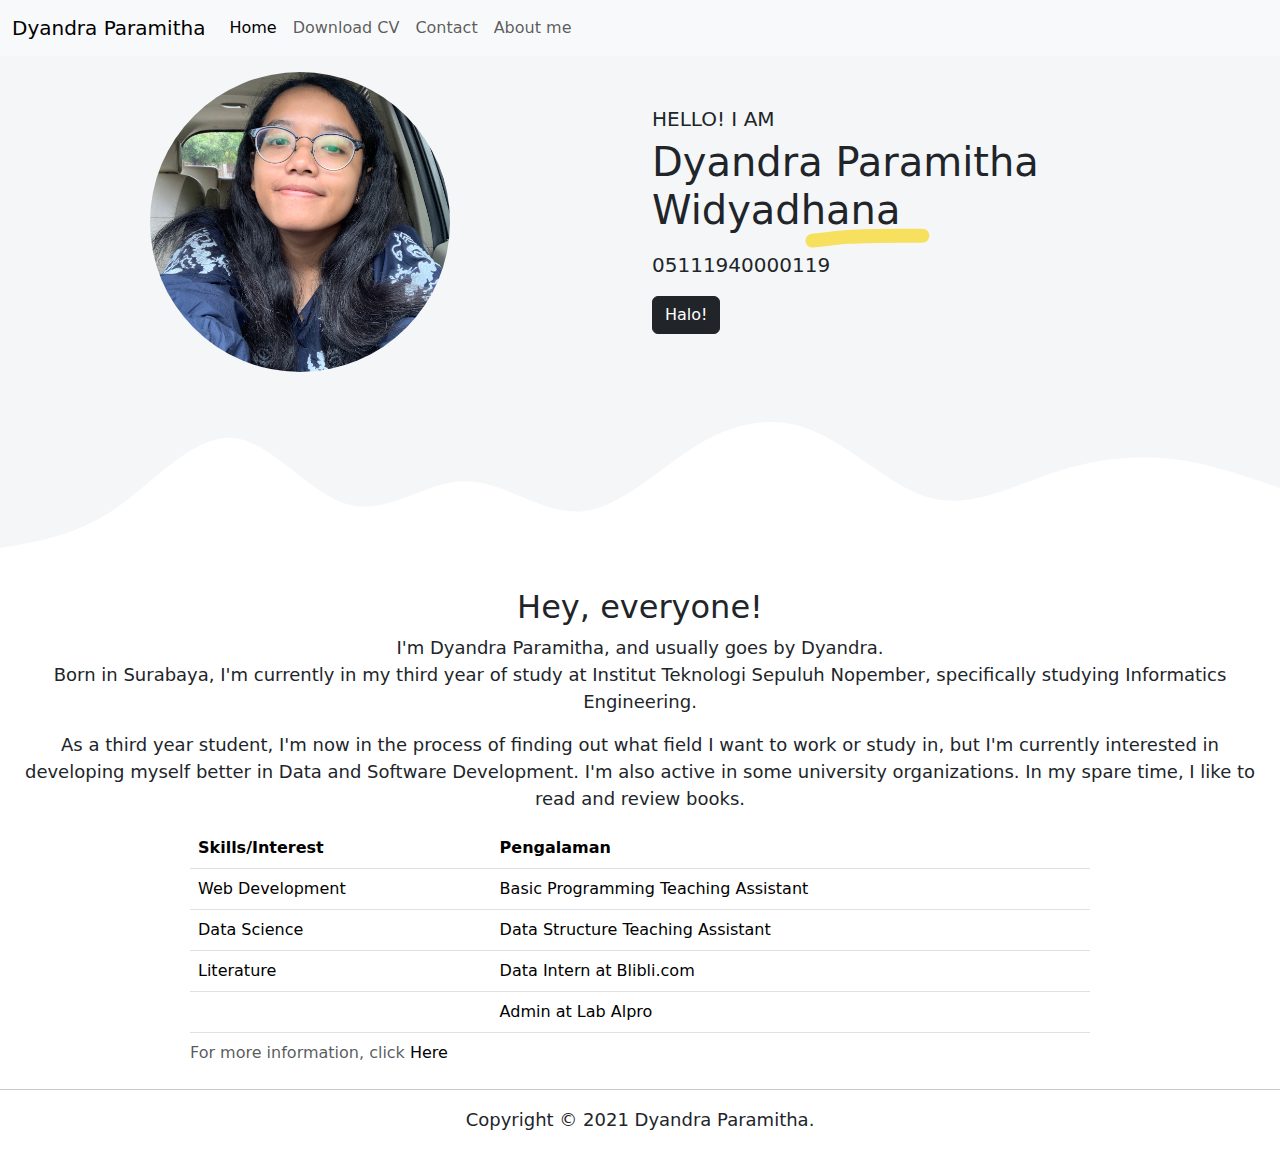
<file: index.html>
<!DOCTYPE html>
<html lang="en">

<head>
    <meta charset="UTF-8">
    <meta name="viewport" content="width=device-width, initial-scale=1.0">
    <link href="https://cdn.jsdelivr.net/npm/bootstrap@5.1.1/dist/css/bootstrap.min.css" rel="stylesheet">
    <script src="https://cdn.jsdelivr.net/npm/bootstrap@5.1.1/dist/js/bootstrap.bundle.min.js"></script>
    <link rel="stylesheet" href="stylesheet.css">
    <title>Dyandra Paramitha Widyadhana</title>
</head>

<body>
    <nav class="navbar navbar-expand-lg navbar-light bg-light">
        <div class="container-fluid">
            <a class="navbar-brand" href="index.html">Dyandra Paramitha</a>
            <button class="navbar-toggler" type="button">
                <span class="navbar-toggler-icon"></span>
            </button>
            <div class="collapse navbar-collapse" id="navbarNavAltMarkup">
                <div class="navbar-nav">
                    <a class="nav-link active" aria-current="page" href="index.html">Home</a>
                    <a class="nav-link"
                        href="portofolio.html">Download
                        CV</a>
                    <a class="nav-link" href="contact.html">Contact</a>
                    <a class="nav-link" href="about.html">About me</a>
                </div>
            </div>
        </div>
    </nav>

    <header>
        <div class="cover">
            <div class="container px-3">
                <div class="row mx-5">
                    <div class="col-lg-6 p-3"><img style="border-radius: 50%;" src="image/foto.jpg" width="300px"
                            alt="hello" /></div>
                    <div class="col-lg-6">
                        <div class="mt-5">
                            <p class="lead text-uppercase mb-1"><strong>Hello!</strong> I am</p>
                            <h1 class="intro-title marker">Dyandra Paramitha Widyadhana</h1>
                            <p class="lead fw-normal mt-3">05111940000119</p>
                            <button type="button" class="btn btn-dark" onclick="loadDoc()">Halo!</button>
                            <div class="my-3" id='targetData'></div>
                        </div>
                    </div>
                </div>
            </div>
        </div>
        </div>
        </div>
        <div class="wave-bg"></div>
    </header>

    <article style="text-align: center;" class="mx-4">
        <h2>Hey, everyone!</h2>
        <p>
            I'm Dyandra Paramitha, and usually goes by Dyandra. <br>Born in Surabaya, I'm currently
            in my third year of study at Institut Teknologi Sepuluh Nopember, specifically studying Informatics
            Engineering.
        </p>
        <p>
            As a third year student, I'm now in the process of finding out what field I want to
            work or study in, but I'm currently interested in developing myself better in Data and Software
            Development. I'm also active in
            some university organizations. In my spare time, I like to read and review books.
        </p>
    </article>


    <div style="max-width: 900px;" class="mx-auto">
        <table class="table">
            <thead>
              <tr>
                <th scope="col">Skills/Interest</th>
                <th scope="col">Pengalaman</th>
              </tr>
            </thead>
            <tbody>
              <tr>
                <td>Web Development</td>
                <td>Basic Programming Teaching Assistant</td>
              </tr>
              <tr>
                <td>Data Science</td>
                <td>Data Structure Teaching Assistant</td>
              </tr>
              <tr>
                <td>Literature</td>
                <td>Data Intern at Blibli.com</td>
              </tr>
              <tr>
                <td></td>
                <td>Admin at Lab Alpro</td>
              </tr>
            </tbody>
            <caption>For more information, click <a href="about.html">Here</a></caption>
          </table>
        <!-- <table border="2" width="100%"> 
            <thead style="text-align: center;">
                <th>Skill/Interest</th>
                <th>Pengalaman</th>
                </tr>
            </thead>
            <tbody>
                <tr>
                    <td>
                        <ul style="list-style-type:none; text-align: center;">
                            <li>Web Development</li>
                            <li>Data Science</li>
                            <li><a href="about.html">More</a></li>
                        </ul>
                    </td>
                    <td>
                        <ul style="list-style-type:none; text-align: center;">
                            <li>Admin Lab Alpro</li>
                            <li>Teaching Assistant Basic Programming</li>
                            <li>Teaching Assistant Data Structure</li>
                            <li><a href="about.html">More</a></li>
                        </ul>
                    </td>
                </tr>
            </tbody>
        </table> -->

    </div>

    

    <hr>
    <footer style="text-align: center;">
        <p>Copyright &copy; 2021 Dyandra Paramitha.</p>
    </footer>
    <script>
        function loadDoc() {
            const xhttp = new XMLHttpRequest();
            xhttp.onload = function () {
                const myObj = JSON.parse(this.responseText);
                document.getElementById("targetData").innerHTML = myObj.teks;
            }
            xhttp.open("GET", "https://mocki.io/v1/0155b423-45f4-4716-bbb7-61532ae04ec0", true);
            
            xhttp.send();
        }
    </script>
</body>

</html>
</file>
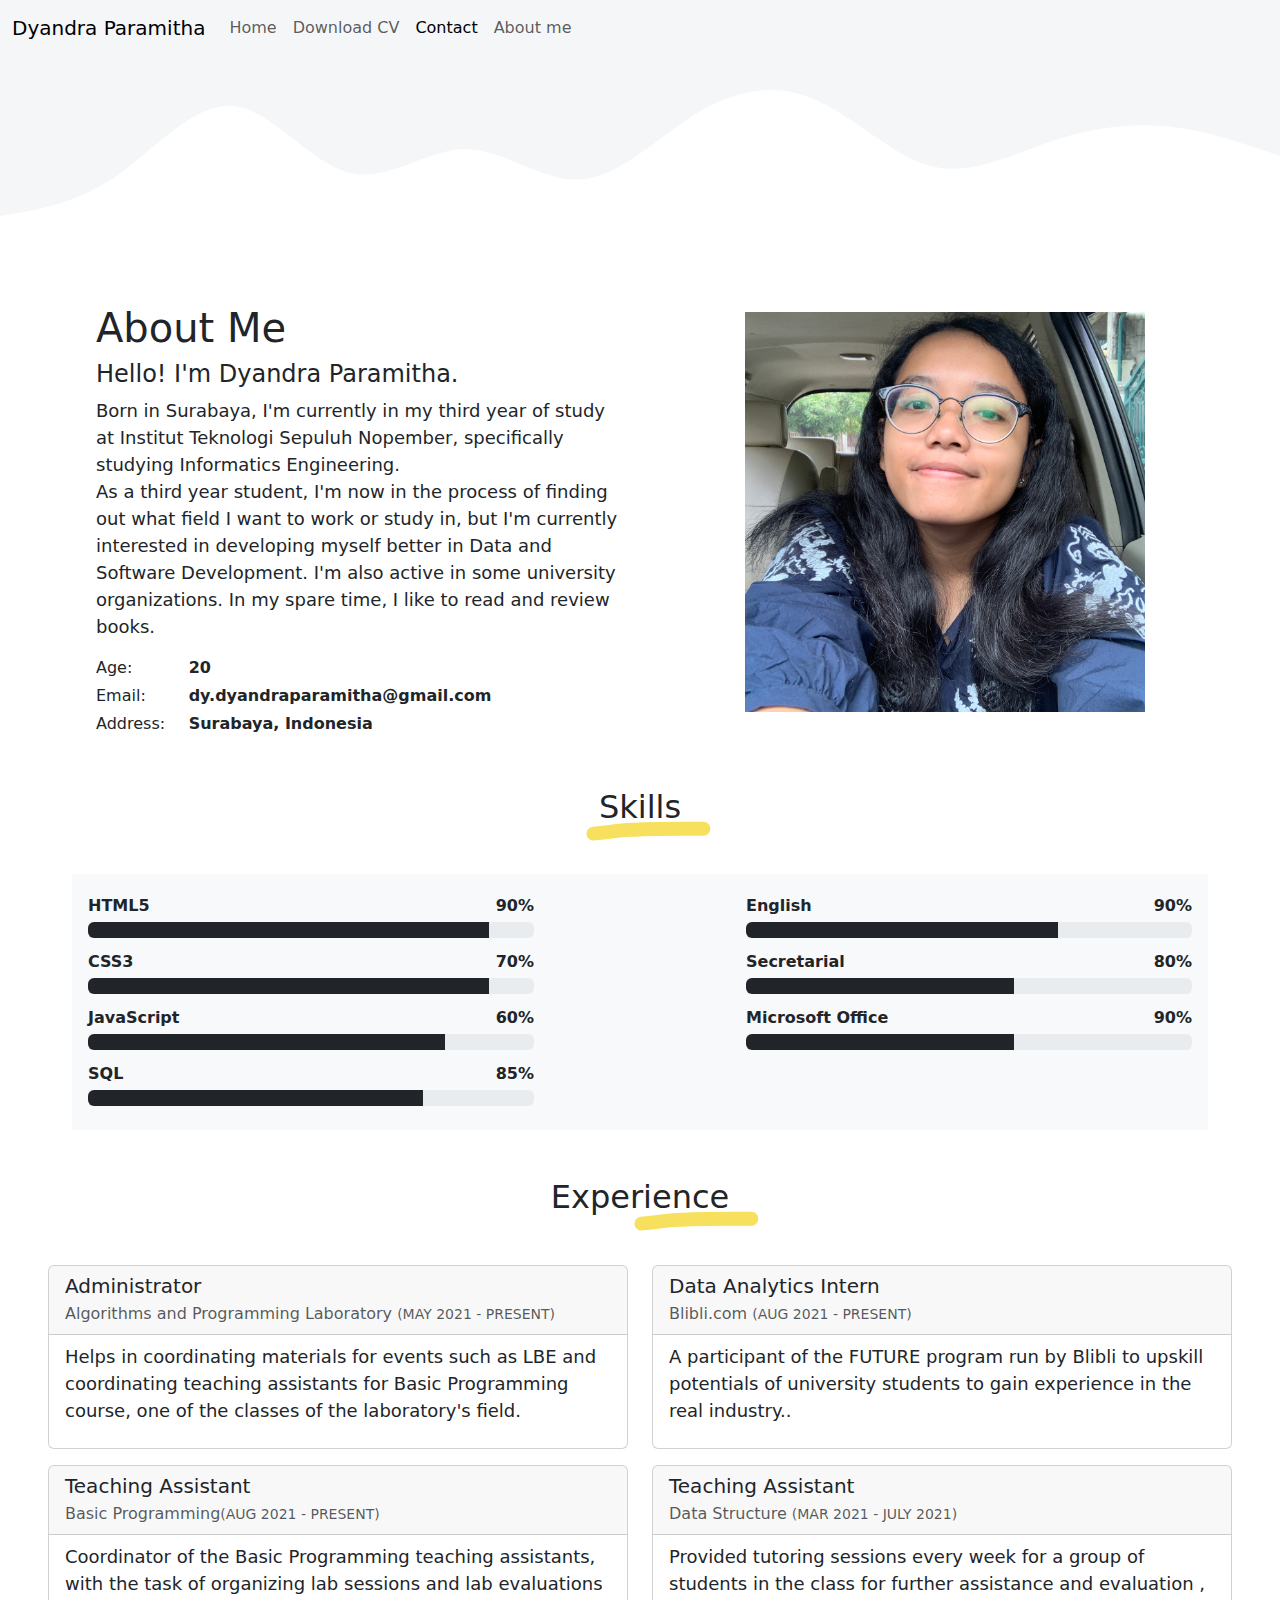
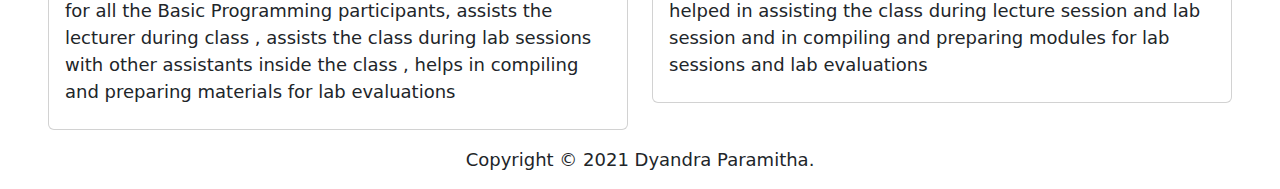
<file: about.html>
<!DOCTYPE html>
<html lang="en">

<head>
    <meta charset="UTF-8">
    <meta name="viewport" content="width=device-width, initial-scale=1.0">
    <link href="https://cdn.jsdelivr.net/npm/bootstrap@5.1.1/dist/css/bootstrap.min.css" rel="stylesheet">
    <script src="https://cdn.jsdelivr.net/npm/bootstrap@5.1.1/dist/js/bootstrap.bundle.min.js"></script>
    <link rel="stylesheet" href="stylesheet.css">
    <title>Dyandra Paramitha Widyadhana</title>
</head>

<body>
    <nav class="navbar navbar-expand-lg navbar-light cover">
        <div class="container-fluid">
            <a class="navbar-brand" href="index.html">Dyandra Paramitha</a>
            <button class="navbar-toggler" type="button">
                <span class="navbar-toggler-icon"></span>
            </button>
            <div class="collapse navbar-collapse" id="navbarNavAltMarkup">
                <div class="navbar-nav">
                    <a class="nav-link" aria-current="page" href="index.html">Home</a>
                    <a class="nav-link"
                        href="portofolio.html">Download
                        CV</a>
                    <a class="nav-link active" href="contact.html">Contact</a>
                    <a class="nav-link" href="about.html">About me</a>
                </div>
            </div>
        </div>
    </nav>
    <div class="wave-bg"></div>
    <div class="section mx-5 pt-5 px-5 px-lg-5" id="about">
        <div class="container-narrow">
            <div class="row">
                <div class="col-md-6">
                    <h1>About Me</h1>
                    <h2 class="h4 my-2">Hello! I'm Dyandra Paramitha.</h2>
                    <p>Born in Surabaya, I'm currently
                        in my third year of study at Institut Teknologi Sepuluh Nopember, specifically studying Informatics
                        Engineering.<br>As a third year student, I'm now in the process of finding out what field I want to
                        work or study in, but I'm currently interested in developing myself better in Data and Software
                        Development. I'm also active in
                        some university organizations. In my spare time, I like to read and review books.</p>
                    <div class="row mt-3">
                        <div class="col-sm-2">
                            <div class="pb-1">Age:</div>
                        </div>
                        <div class="col-sm-10">
                            <div class="pb-1 fw-bolder">20</div>
                        </div>
                        <div class="col-sm-2">
                            <div class="pb-1">Email:</div>
                        </div>
                        <div class="col-sm-10">
                            <div class="pb-1 fw-bolder">dy.dyandraparamitha@gmail.com</div>
                        </div>
                        <div class="col-sm-2">
                            <div class="pb-1">Address:</div>
                        </div>
                        <div class="col-sm-10">
                            <div class="pb-1 fw-bolder">Surabaya, Indonesia</div>
                        </div>
                    </div>
                </div>
                <div class="col-md-5 offset-md-1" data-aos="fade-left" data-aos-delay="100"><img
                        class="avatar img-fluid mt-2" src="image/foto.jpg" width="400" height="400"
                        alt="Walter Patterson" /></div>
            </div>
        </div>
    </div>
    <div class="section mx-5 px-5 px-lg-4 pt-5" id="skills">
        <div class="container-narrow">
            <div class="text-center mb-5">
                <h2 class="marker marker-center">Skills</h2>
            </div>
            <div class="text-center">
            </div>
            <div class="bg-light p-3">
                <div class="row">
                    <div class="col-md-5">
                        <div class="py-1">
                            <div class="d-flex text-small fw-bolder"><span class="me-auto">HTML5</span><span>90%</span>
                            </div>
                            <div class="progress my-1">
                                <div class="progress-bar bg-dark" role="progressbar" style="width: 90%"
                                    aria-valuenow="90" aria-valuemin="0" aria-valuemax="100"></div>
                            </div>
                        </div>
                        <div class="py-1">
                            <div class="d-flex text-small fw-bolder"><span class="me-auto">CSS3</span><span>70%</span>
                            </div>
                            <div class="progress my-1">
                                <div class="progress-bar bg-dark" role="progressbar" style="width: 90%"
                                    aria-valuenow="90" aria-valuemin="0" aria-valuemax="100"></div>
                            </div>
                        </div>
                        <div class="py-1">
                            <div class="d-flex text-small fw-bolder"><span
                                    class="me-auto">JavaScript</span><span>60%</span></div>
                            <div class="progress my-1">
                                <div class="progress-bar bg-dark" role="progressbar"  style="width: 80%"
                                    aria-valuenow="80" aria-valuemin="0" aria-valuemax="100"></div>
                            </div>
                        </div>
                        <div class="py-1">
                            <div class="d-flex text-small fw-bolder"><span class="me-auto">SQL</span><span>85%</span>
                            </div>
                            <div class="progress my-1">
                                <div class="progress-bar bg-dark" role="progressbar" style="width: 75%"
                                    aria-valuenow="85" aria-valuemin="0" aria-valuemax="100"></div>
                            </div>
                        </div>
                    </div>
                    <div class="col-md-5 offset-md-2">
                        <div class="py-1">
                            <div class="d-flex text-small fw-bolder"><span class="me-auto">English</span><span>90%</span>
                            </div>
                            <div class="progress my-1">
                                <div class="progress-bar bg-dark" role="progressbar" style="width: 70%"
                                    aria-valuenow="90" aria-valuemin="0" aria-valuemax="100"></div>
                            </div>
                        </div>
                        <div class="py-1">
                            <div class="d-flex text-small fw-bolder"><span
                                    class="me-auto">Secretarial</span><span>80%</span></div>
                            <div class="progress my-1">
                                <div class="progress-bar bg-dark" role="progressbar" style="width: 60%"
                                    aria-valuenow="80" aria-valuemin="0" aria-valuemax="100"></div>
                            </div>
                        </div>
                        <div class="py-1">
                            <div class="d-flex text-small fw-bolder"><span
                                    class="me-auto">Microsoft Office</span><span>90%</span></div>
                            <div class="progress my-1">
                                <div class="progress-bar bg-dark" role="progressbar" style="width: 60%"
                                    aria-valuenow="90" aria-valuemin="0" aria-valuemax="100"></div>
                            </div>
                        </div>
                    </div>
                </div>
            </div>
        </div>
    </div>

    <div class="section px-5 mx-4 px-lg-4 pt-5" id="experience">
        <div class="container-narrow">
            <div class="text-center mb-5">
                <h2 class="marker marker-center">Experience</h2>
            </div>
            <div class="row">
                <div class="col-md-6">
                    <div class="card mb-3">
                        <div class="card-header px-3 py-2">
                            <div class="d-flex justify-content-between">
                                <div>
                                    <h3 class="h5 mb-1">Administrator</h3>
                                    <div class="text-muted text-small">Algorithms and Programming Laboratory <small>(MAY 2021 - PRESENT)</small></div>
                                </div>
                            </div>
                        </div>
                        <div class="card-body px-3 py-2">
                            <p>Helps in coordinating materials for events such as LBE and coordinating teaching assistants for Basic Programming course, one of the classes of the laboratory's field.</p>
                        </div>
                    </div>
                </div>
                <div class="col-md-6">
                    <div class="card mb-3">
                        <div class="card-header px-3 py-2">
                            <div class="d-flex justify-content-between">
                                <div>
                                    <h3 class="h5 mb-1">Data Analytics Intern</h3>
                                    <div class="text-muted text-small">Blibli.com <small>(AUG 2021 - PRESENT)</small></div>
                                </div>
                            </div>
                        </div>
                        <div class="card-body px-3 py-2">
                            <p>A participant of the FUTURE program run by Blibli to upskill potentials of university students to gain experience in the real industry..</p>
                        </div>
                    </div>
                </div>
                <div class="col-md-6">
                    <div class="card mb-3">
                        <div class="card-header px-3 py-2">
                            <div class="d-flex justify-content-between">
                                <div>
                                    <h3 class="h5 mb-1">Teaching Assistant</h3>
                                    <div class="text-muted text-small">Basic Programming<small>(AUG 2021 - PRESENT)</small></div>
                                </div>
                            </div>
                        </div>
                        <div class="card-body px-3 py-2">
                            <p>Coordinator of the Basic Programming teaching assistants, with the task of organizing lab sessions and lab evaluations for all the Basic Programming participants, assists the lecturer during class , assists the class during lab sessions with other assistants inside the class , helps in compiling and preparing materials for lab evaluations</p>
                        </div>
                    </div>
                </div>
                <div class="col-md-6">
                    <div class="card mb-3">
                        <div class="card-header px-3 py-2">
                            <div class="d-flex justify-content-between">
                                <div>
                                    <h3 class="h5 mb-1">Teaching Assistant</h3>
                                    <div class="text-muted text-small">Data Structure <small>(MAR 2021 - JULY 2021)</small></div>
                                </div>
                            </div>
                        </div>
                        <div class="card-body px-3 py-2">
                            <p>Provided tutoring sessions every week for a group of students in the class for further assistance and evaluation , helped in assisting the class during lecture session and lab session and in compiling and preparing modules for lab sessions and lab evaluations</p>
                        </div>
                    </div>
                </div>
            </div>
        </div>
    </div>
    <footer style="text-align: center;">
        <p>Copyright &copy; 2021 Dyandra Paramitha.</p>
    </footer>
</body>

</html>
</file>
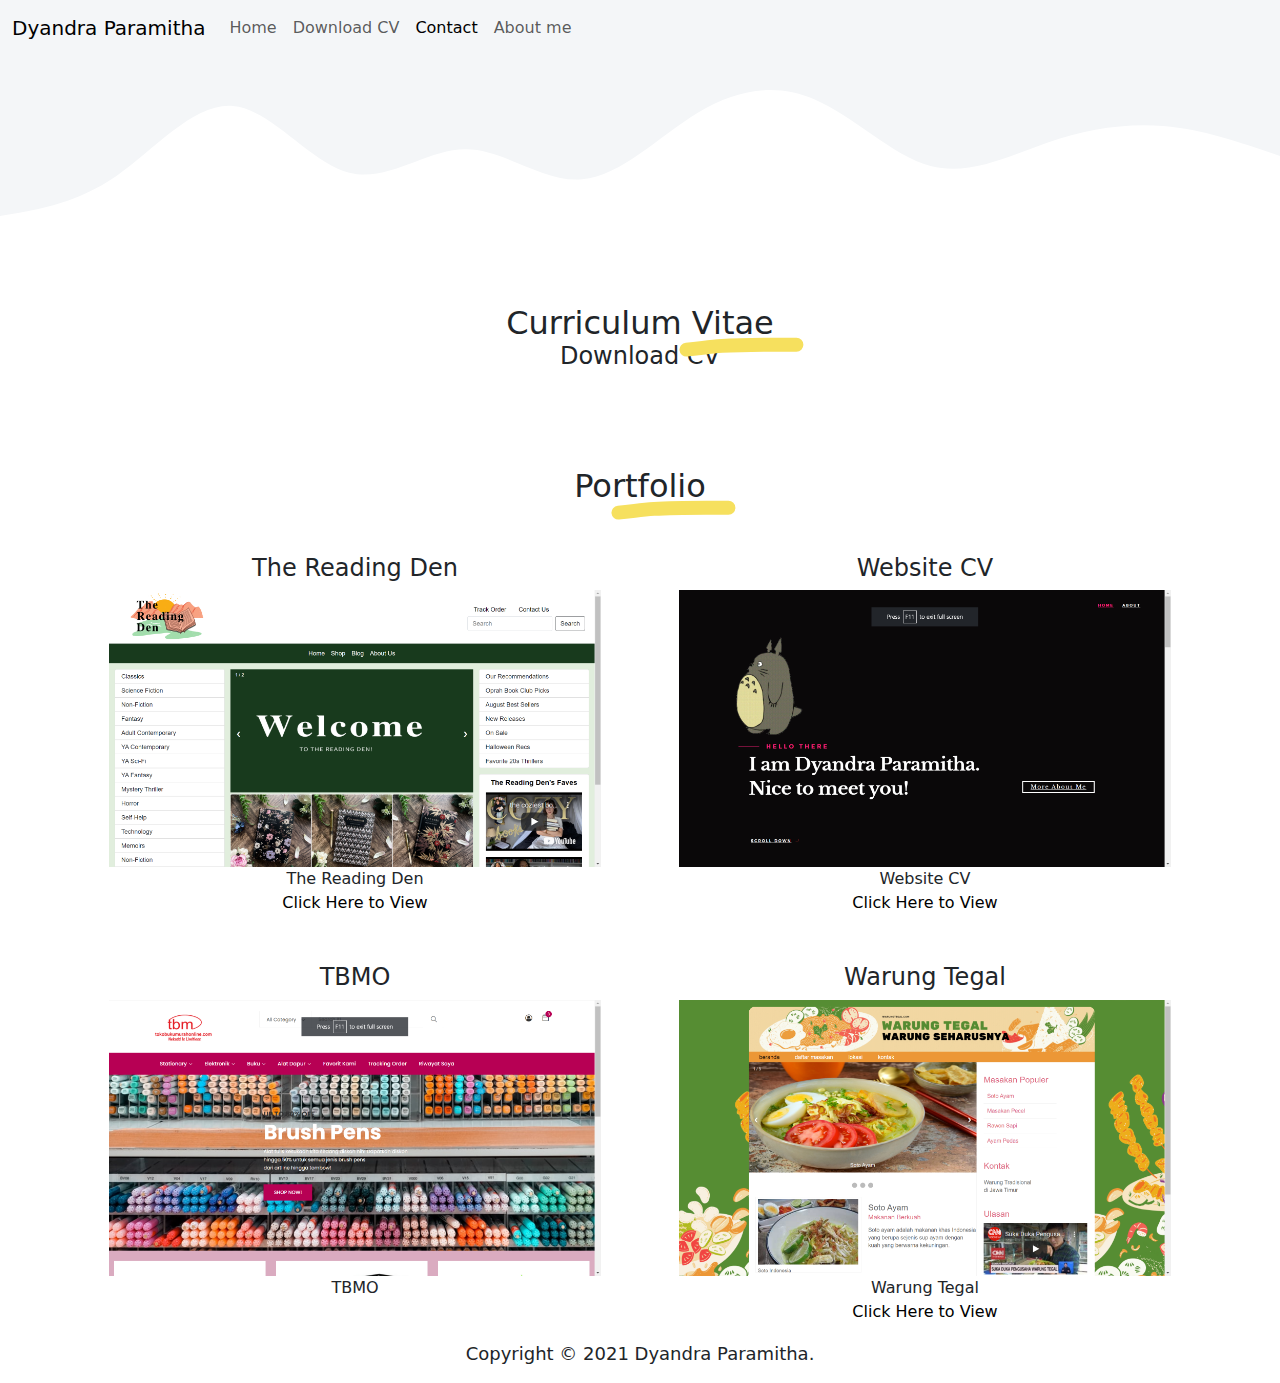
<file: portofolio.html>
<!DOCTYPE html>
<html lang="en">

<head>
    <meta charset="UTF-8">
    <meta name="viewport" content="width=device-width, initial-scale=1.0">
    <link href="https://cdn.jsdelivr.net/npm/bootstrap@5.1.1/dist/css/bootstrap.min.css" rel="stylesheet">
    <script src="https://cdn.jsdelivr.net/npm/bootstrap@5.1.1/dist/js/bootstrap.bundle.min.js"></script>
    <link rel="stylesheet" href="stylesheet.css">
    <title>Dyandra Paramitha Widyadhana</title>
</head>

<body>
    <nav class="navbar navbar-expand-lg navbar-light cover">
        <div class="container-fluid">
            <a class="navbar-brand" href="index.html">Dyandra Paramitha</a>
            <button class="navbar-toggler" type="button">
                <span class="navbar-toggler-icon"></span>
            </button>
            <div class="collapse navbar-collapse" id="navbarNavAltMarkup">
                <div class="navbar-nav">
                    <a class="nav-link" aria-current="page" href="index.html">Home</a>
                    <a class="nav-link"
                        href="portofolio.html">Download
                        CV</a>
                    <a class="nav-link active" href="contact.html">Contact</a>
                    <a class="nav-link" href="about.html">About me</a>
                </div>
            </div>
        </div>
    </nav>
    <div class="wave-bg"></div>
    <div class="section px-2 px-lg-4 pt-5" id="CV">
        <div class="container">
            <div class="text-center mb-5">
                <h2 class="marker marker-center">Curriculum Vitae</h2>
                <h4> <a class="nav-link"
                        href="https://drive.google.com/uc?export=download&id=1c9dssNIVBWG8ka10HlP_gkLCn4Kgh67F">Download
                        CV</a></h4>
            </div>
        </div>
    </div>
    </div>

    <div class="section px-2 px-lg-4 pt-5" id="portfolio">
        <div class="container text-center">
            <div class="text-center mb-5">
                <h2 class="marker marker-center">Portfolio </h2>
            </div>
            <div class="row">
                <div class="col md-6">
                    <div>
                        <h4>The Reading Den</h4>
                        <img src="/image/thereadingme.png" width="90%"alt="" style="text-align: center;"><br>
                        <caption>The Reading Den <br><a href="http://thereadingden.me/">Click Here to View</a></caption>
                    </div>
        
                </div>
                <div class="col md-6">
                    <div>
                        <h4>Website CV</h4>
                        <img src="/image/cv.png" width="90% "alt="" style="text-align: center;"><br>
                        <caption>Website CV <br><a href="https://dydyandra.github.io/cv-dyandra/">Click Here to View</a></caption>
                    </div>
        
                </div>

            </div>

            <div class="row mt-5 mb-3">
                <div class="col md-6">
                    <div>
                        <h4>TBMO</h4>
                        <img src="/image/tbmo.png" width="90%"alt="" style="text-align: center;"><br>
                        <caption>TBMO</caption>
                    </div>
        
                </div>
                <div class="col md-6">
                    <div>
                        <h4>Warung Tegal</h4>
                        <img src="/image/warungtegal.png" width="90% "alt="" style="text-align: center;"><br>
                        <caption>Warung Tegal <br><a href="https://dydyandra.github.io/warung-tegal/">Click Here to View</a></caption>
                    </div>
        
                </div>

            </div>
    </div>
    <footer style="text-align: center;">
        <p>Copyright &copy; 2021 Dyandra Paramitha.</p>
    </footer>
</body>

</html>
</file>
<file: stylesheet.css>
.wave-bg {
    display: block;
    height: 200px;
    width: 100%;
    min-width: 600px;
    transform-origin: top;
    background-image: url("../image/wave-bg.svg");
    background-position: center;
    background-repeat: no-repeat;
  }

  .cover{
    background-color: rgb(244, 246, 248);
    opacity: 10;
  }
  
  .marker {
    position: relative;
    display: inline;
    width: auto;
  }
  
  .marker-center {
    padding-right: 0;
  }
  
  .marker:after {
    content: "";
    width: 125px;
    height: 30px;
    position: absolute;
    bottom: -25px;
    right: -30px;
    background-image: url("image/marker.svg");
    background-repeat: no-repeat;
  }
  
  p{
      font-size: large;
  }

  a{
    color: #000000;
    text-decoration: none;
  }
</file>
